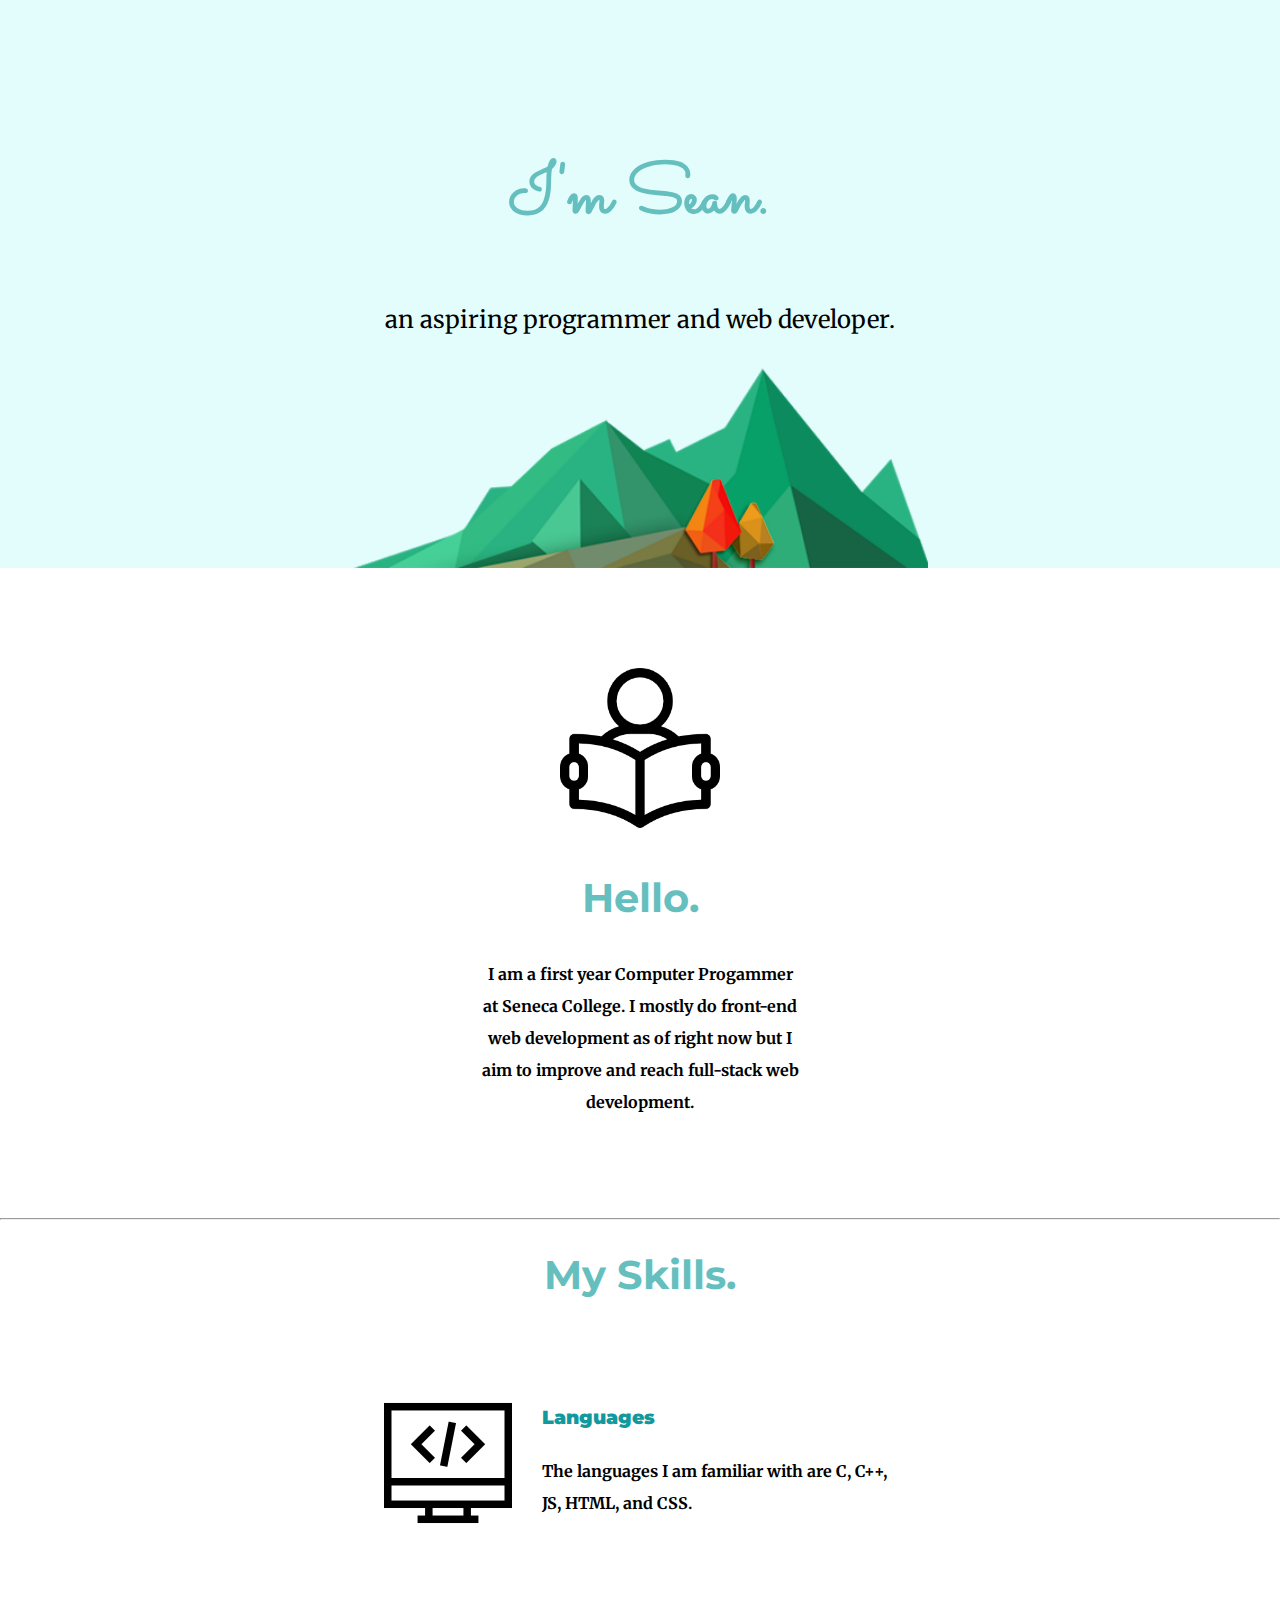
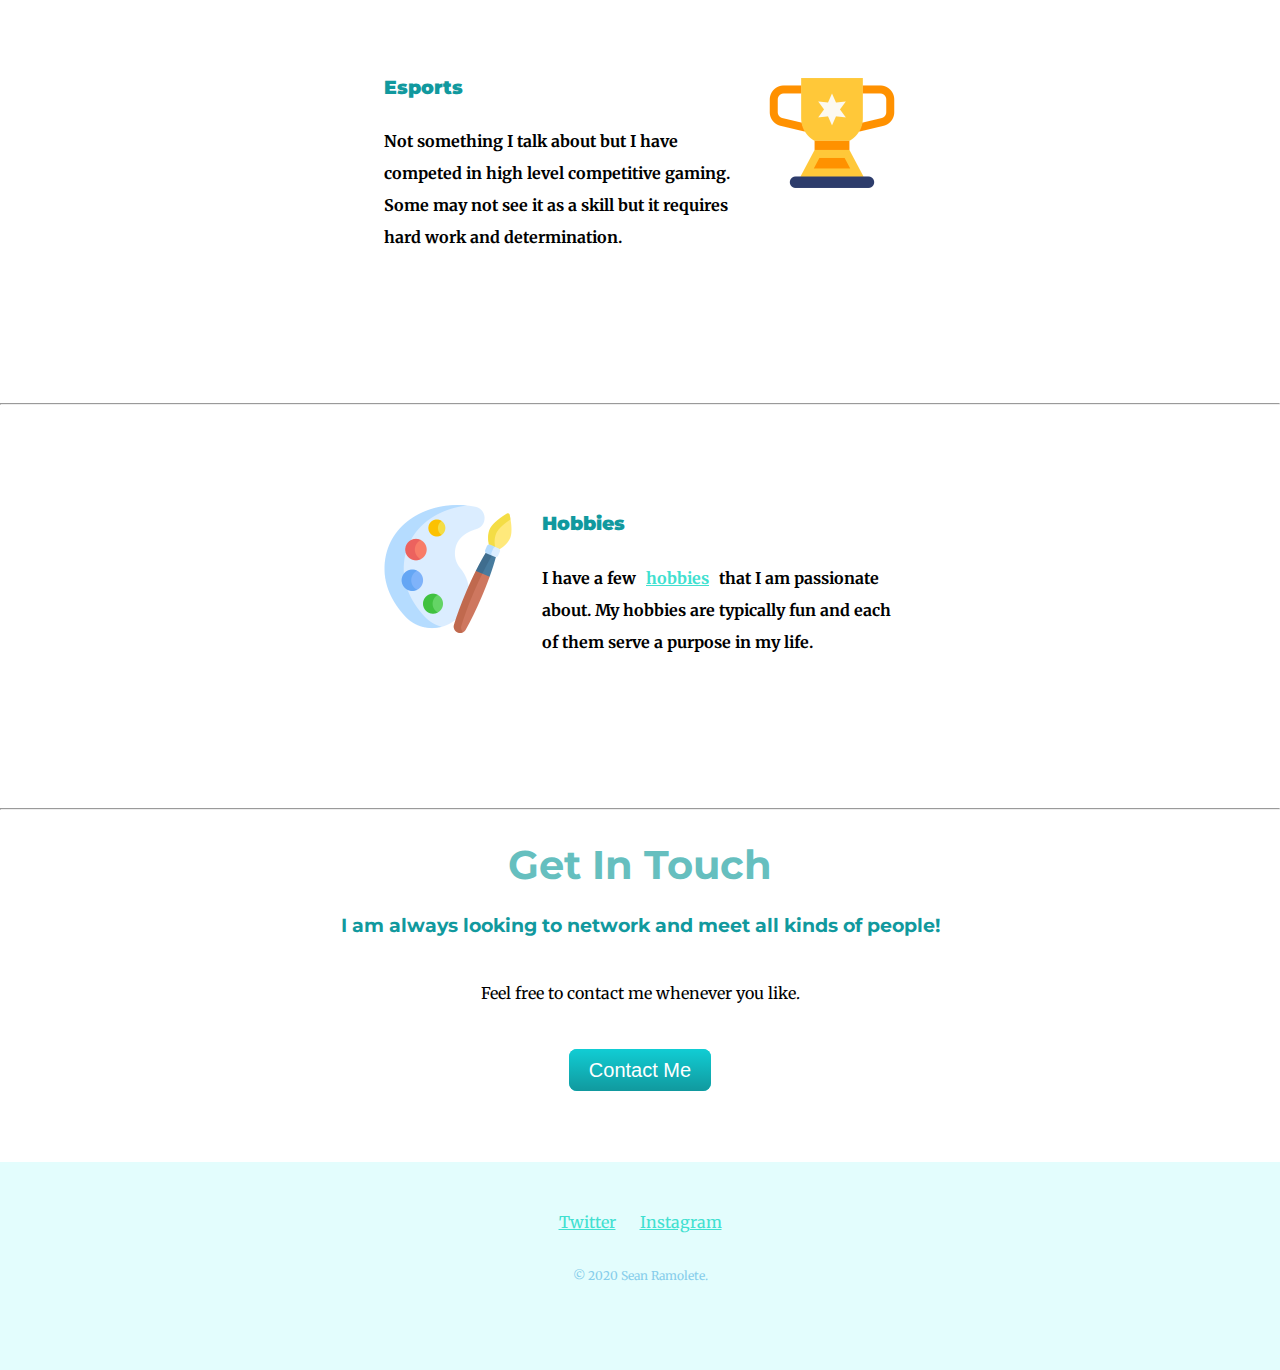
<file: index.html>
<!DOCTYPE html>
<html lang="en">
<head>
    <meta charset="UTF-8">
    <meta name="viewport" content="width=device-width, initial-scale=1.0">
    <title>HOME</title>
    <link rel="stylesheet" href="css/style.css">
    <link rel="icon" href="favicon.ico">
    <link href="https://fonts.googleapis.com/css2?family=Merriweather:wght@300&family=Montserrat:wght@100&family=Sacramento&display=swap" rel="stylesheet">
</head>

<body>

    <div class="top-container">
    <h1>I'm Sean.</h1>
    <p>an aspiring programmer and web developer.</p>
    <img src="images/mountain.png" alt="mountain-img">
    </div>

    <div class="middle-container">
        <div class="profile">
          <img class="school-image" src="images/school.png" alt="">
          <h2>Hello.</h2>
          <p class="intro">I am a first year Computer Progammer at Seneca College. I mostly do front-end web development as of right now but I aim to improve and reach full-stack web development.</p>
        </div>

        <hr>

        <div class="skills">
          <h2>My Skills.</h2>
          <div class="skill-row">
            <img class="languagesClass" src="images/code.png" alt="code-image">
            <h3>Languages</h3>
            <p>The languages I am familiar with are C, C++, JS, HTML, and CSS.</p>
          </div>
          <div class="skill-row">
            <img class="gamerClass" src="images/trophy.png" alt="gamer-image">
            <h3>Esports</h3>
            <p>Not something I talk about but I have competed in high level competitive gaming. Some may not see it as a skill but it requires hard work and determination.</p>
          </div>
        </div>
        <hr>
        <div class="hobbies-row">
          <img class="hobbiesClass" src="images/paint.png" alt="hobby-images">
          <h3>Hobbies</h3>
          <p>I have a few<a class=""href="hobbies.html">hobbies</a>that I am passionate about. My hobbies are typically fun and each of them serve a purpose in my life.</p>

 
        </div>
      </div>
      <hr>
        <div class="contact-me">
          <h2 class="get-in-touch">Get In Touch</h2>
          <h3>I am always looking to network and meet all kinds of people!</h3>
          <p class="contact-message">Feel free to contact me whenever you like.</p>
          <a class="btn" href="mailto:ramoletesean28@gmail.com">Contact Me</a>
        </div>
      </div>
      <div class="bottom-container">
        <a class="footer-link" href="https://twitter.com/seanramoIete">Twitter</a>
        <a class="footer-link" href="https://www.instagram.com/seanramolete">Instagram</a>
        <p class="copyright">© 2020 Sean Ramolete.</p>
      </div>
      
</body>
</html>
</file>
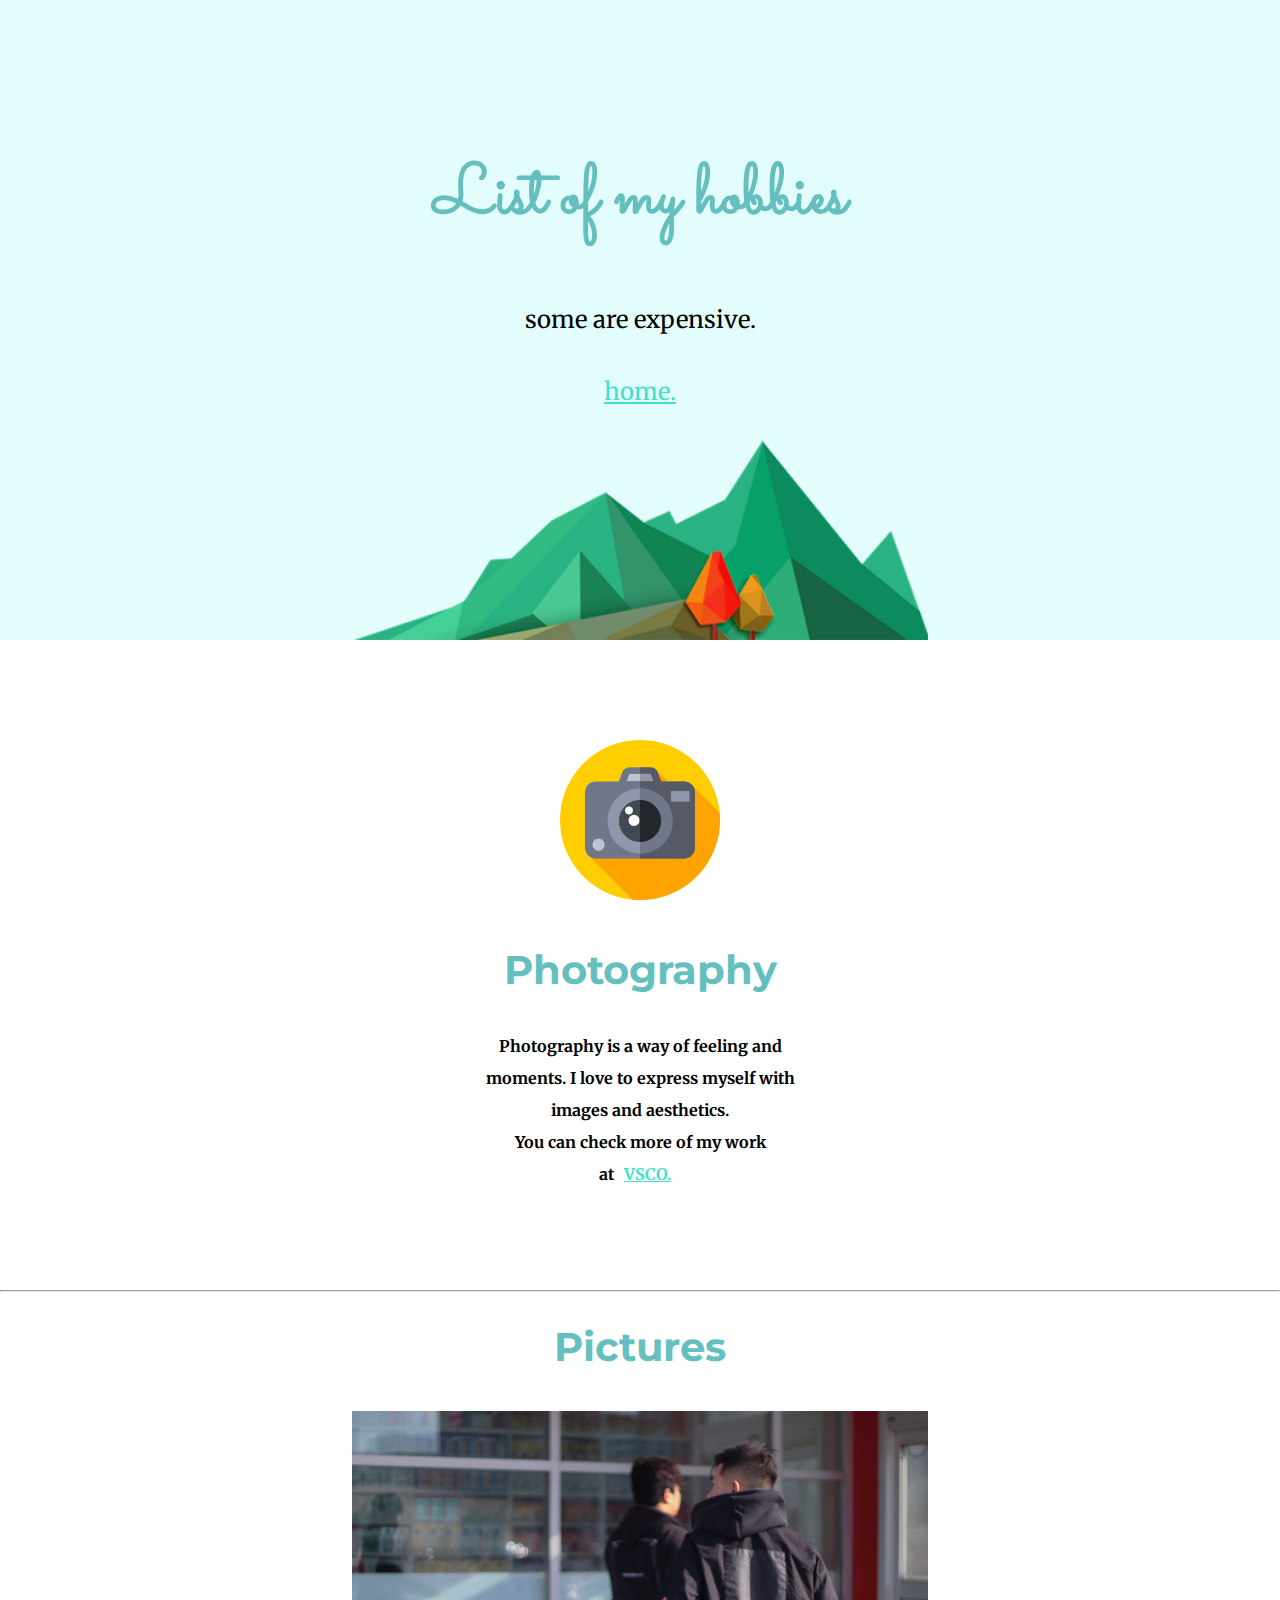
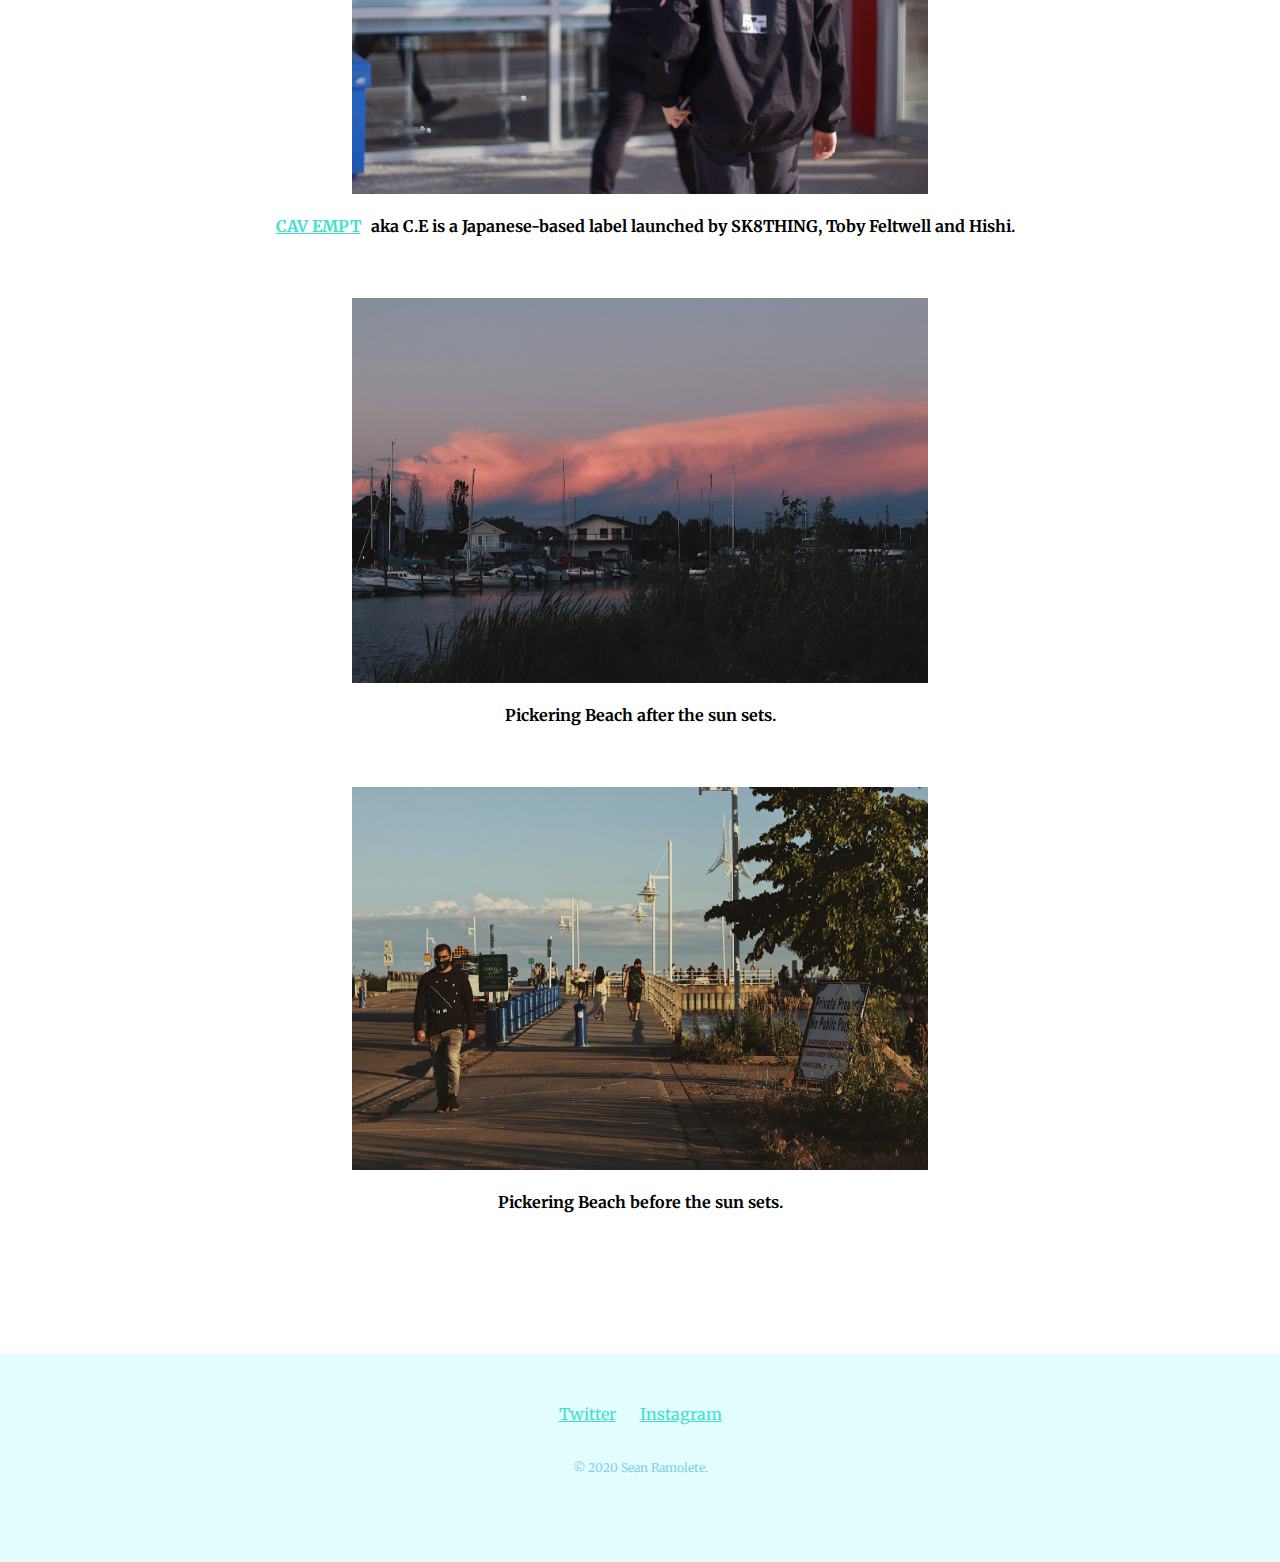
<file: hobbies.html>
<!DOCTYPE html>
<html lang="en">
<head>
    <meta charset="UTF-8">
    <meta name="viewport" content="width=device-width, initial-scale=1.0">
    <title>HOBBIES</title>
    <link rel="stylesheet" href="css/style.css">
    <link rel="icon" href="favicon.ico">
    <link href="https://fonts.googleapis.com/css2?family=Merriweather:wght@300&family=Montserrat:wght@100&family=Sacramento&display=swap" rel="stylesheet">
</head>
<body>
    <div class="top-container">
        <h1>List of my hobbies</h1>
        <p>some are expensive.</p>
        <p><a href="index.html">home.</a></p>
        <img src="images/mountain.png" alt="mountain-img">
        </div>

    <div class="middle-container">
        <div class="profile">        
            <img class="school-image" src="images/photo.png" alt="">
            <h2>Photography</h2>
            <p class="photography-intro">Photography is a way of feeling and moments. I love to express myself with images and aesthetics.
                <br>
                You can check more of my work at<a href="http://vs.co/seanthesicko">VSCO.</a>
            </p>
        </div>

        <hr>

<div class="row">
    <h2>Pictures</h2>
    <div class="bryan-img">
        <img src="photography-images/bryan.png" alt="">
        <p><a href="https://www.cavempt.com/">CAV EMPT</a>aka C.E is a Japanese-based label launched by SK8THING, Toby Feltwell and Hishi.</p>
    </div>
    <div class="pickeringb-img">
        <img src="photography-images/pickerbeach1.png" alt="">
        <p>Pickering Beach after the sun sets.</p>
    </div>
    <div class="pickeringb2-img">
        <img src="photography-images/pickeringbeach2.png" alt="">
        <p>Pickering Beach before the sun sets.</p>
    </div>

</div>




    </div>

    <div class="bottom-container">
        <a class="footer-link" href="https://twitter.com/seanramoIete">Twitter</a>
        <a class="footer-link" href="https://www.instagram.com/seanramolete">Instagram</a>
        <p class="copyright">© 2020 Sean Ramolete.</p>
      </div>

</body>

</html>
</file>
<file: css/style.css>
body {
    animation: transitionIn 2s;
    font-family: 'Merriweather', serif;
    margin: 0;
    text-align: center;
    opacity: 1;
    transition: 2s opacity;

}

body.fade-out {
    opacity: 0;
    transition: none;
}

h1 {
    color: #66bfbf;
    font-family: sans-serif;
    font-size: 70px;
    margin-top: 50px auto 0 auto;
    font-family: 'Sacramento', cursive;

}

h2 {
    margin-top: 30px;
    margin-bottom: 20px;
    color: #66bfbf;
    font-family: 'Montserrat', sans-serif;
    font-size: 2.5rem;
    font-weight: bold;

}

h3 {
    color: #11999e;
    font-weight: bolder;
    font-family: 'Montserrat', sans-serif;
}

.top-container {
    text-align: center;
    background-color: #e3fdfd;
    padding-top: 100px;
    font-size: 1.5rem; 
}

.middle-container {
    font-weight: bolder;
    margin: 100px 0;

}

.bottom-container {
    background-color: #e3fdfd;
    padding: 50px 0 50px;
    margin-top: 80px;
}

.skill-row {
    width: 40%;
    margin: 100px auto 150px auto;
    text-align: left;
    line-height: 2;
}

.school-image {
    width: 50%;
}

.languagesClass {
    width: 25%;
    float: left;
    margin-right: 30px;
}

.gamerClass {
    width: 25%;
    float: right; 
    margin-left: 30px;
}

.hobbies-row {
    width: 40%;
    margin: 100px auto 150px auto;
    text-align: left;
    line-height: 2;
}

.hobbiesClass {
    width: 25%;
    float: left;
    margin-right: 30px;

}

.profile {
    width: 25%;
    margin: 100px auto 100px auto;
    text-align: middle;
    line-height: 2;
}

.intro {
    width: 100%;
    margin: auto;

}

.rafsimons {
    padding-top: 20px;
    width: 30%;
    margin: auto;
}

p {
    line-height: 2;
}

.contact-message {
    width: 30%;
    margin: 40px auto 50px;
}

.get-in-touch {
    padding-bottom: 5px;
}

.btn {
    background: #11cdd4;
    background-image: -webkit-linear-gradient(top, #11cdd4, #11999e);
    background-image: -moz-linear-gradient(top, #11cdd4, #11999e);
    background-image: -ms-linear-gradient(top, #11cdd4, #11999e);
    background-image: -o-linear-gradient(top, #11cdd4, #11999e);
    background-image: linear-gradient(to bottom, #11cdd4, #11999e);
    -webkit-border-radius: 8;
    -moz-border-radius: 8;
    border-radius: 8px;
    font-family: Arial;
    color: #ffffff;
    font-size: 20px;
    padding: 10px 20px 10px 20px;
    text-decoration: none;
  }
  
  .btn:hover {
    background: #30e3cb;
    background-image: -webkit-linear-gradient(top, #30e3cb, #2bc4ad);
    background-image: -moz-linear-gradient(top, #30e3cb, #2bc4ad);
    background-image: -ms-linear-gradient(top, #30e3cb, #2bc4ad);
    background-image: -o-linear-gradient(top, #30e3cb, #2bc4ad);
    background-image: linear-gradient(to bottom, #30e3cb, #2bc4ad);
    text-decoration: none;
  }

  a {
      color: turquoise;
      margin: 10px 10px;

  }

  a:hover {
      color: skyblue

  }

  .copyright {
      color: skyblue;
      font-size: 0.75em;
      padding: 20px 0;
  }
/** page loading animation **/ 
@keyframes transitionIn {
    from {
        opacity: 0;
        transform:rotate(-10px)
    }

    to {
        opacity: 1;
        transform:rotate(0);
    }
}

/** image alignment **/

img {
    width: 45%;
    height: 50%;
    vertical-align: middle;
  }

  
  .bryan-img { flex: 1.3344; padding-top: 20px; padding-bottom: 20px;}
  .pickeringb-img { flex: 1.3345; padding-top: 20px; padding-bottom: 20px;}
  .pickeringb2-img { flex: 0.7505; padding-top: 20px; padding-bottom: 20px;}
  .rafsimons-img{ flex: 1.5023; padding-top: 20px; padding-bottom: 20px;}
</file>
